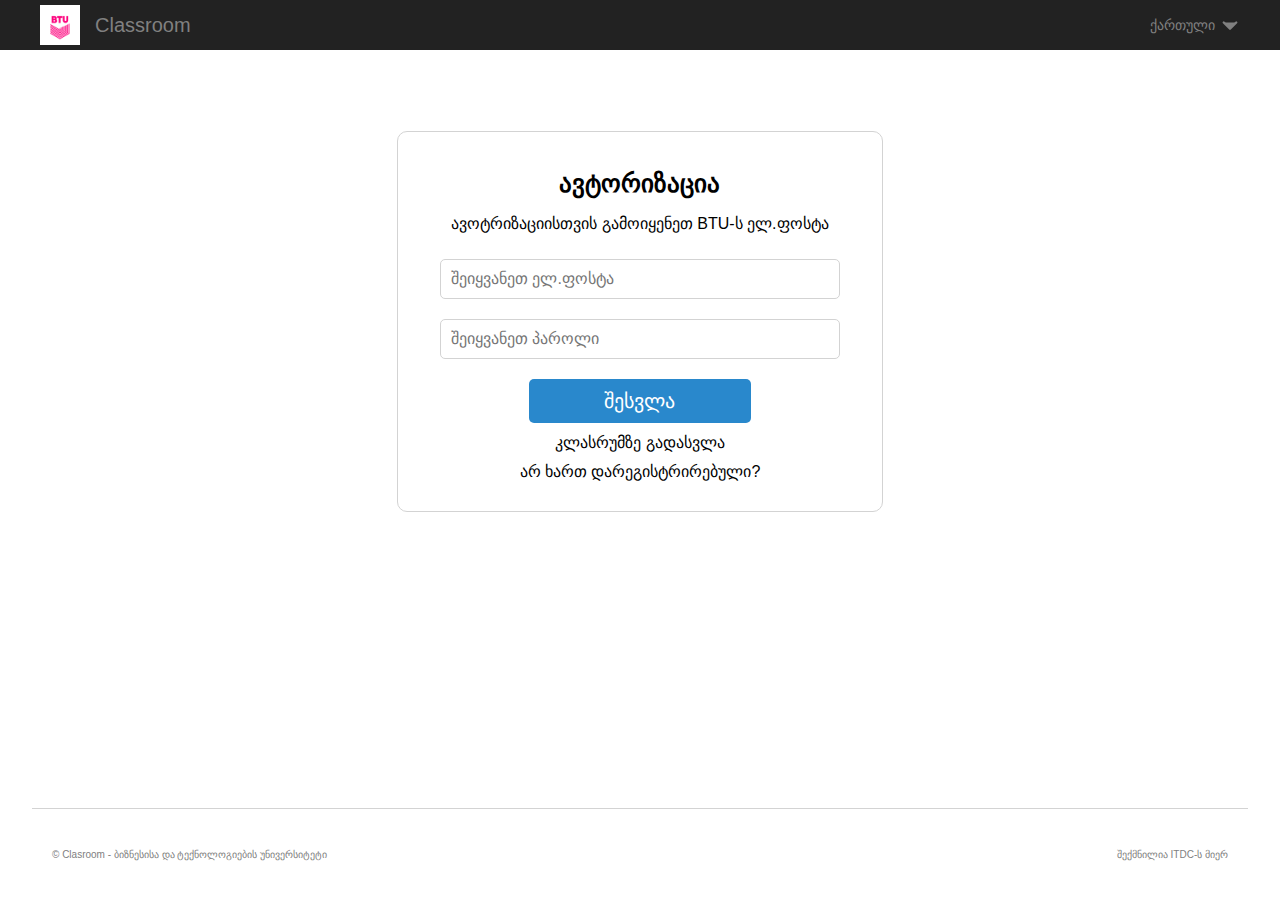
<file: login.html>
<!DOCTYPE html>
<html lang="en">
<head>
    <meta charset="UTF-8">
    <meta http-equiv="X-UA-Compatible" content="IE=edge">
    <meta name="viewport" content="width=device-width, initial-scale=1.0">
    <link rel="stylesheet" href="main.css">
    <title>Document</title>
</head>
<body>
    <div class="main-container">
        <div>
            <header>
                <nav id="nav">
                    <div class="left-nav-full">
                        <a class="left-nav" href="index.html">
                            <img
                            src="images/btu logo_202103171612.png"
                            alt="Logo of BTU"
                            class="BTU-LOGO"
                            width="40px"
                            />
                            <p>Classroom</p>
                        </a>
                        <div class="hamburger-menu" id="burger" onclick="menu()">
                            <svg xmlns="http://www.w3.org/2000/svg" width="40" height="40" fill="white" viewBox="0 0 256 256"><rect width="256" height="256" fill="none"></rect><line x1="40" y1="128" x2="216" y2="128" stroke="white" stroke-linecap="round" stroke-linejoin="round" stroke-width="16"></line><line x1="40" y1="64" x2="216" y2="64" stroke="white" stroke-linecap="round" stroke-linejoin="round" stroke-width="16"></line><line x1="40" y1="192" x2="216" y2="192" stroke="white" stroke-linecap="round" stroke-linejoin="round" stroke-width="16"></line></svg>
                        </div>
                    </div>

                    <div class="right-nav" id="right-nav">
                        <div class="right-nav-language">
                            <span class="langugae-span">ქართული</span>
                            <svg
                                class="caret-down"
                                xmlns="http://www.w3.org/2000/svg"
                                width="20"
                                height="20"
                                fill="#000000"
                                viewBox="0 0 256 256"
                            >
                                <rect width="25" height="25" fill="none"></rect>
                                <polyline
                                    points="208 96 128 176 48 96"
                                    fill="gray"
                                    stroke="gray"
                                    stroke-linecap="round"
                                    stroke-linejoin="round"
                                    stroke-width="30"
                                ></polyline>
                            </svg>
                        </div>
                    </div>

                </nav>
            </header>
            <main class="login-register-main">
                <div class="authenticate-outer">
                    <div class="authenticate-inner-1">
                        <h1>ავტორიზაცია</h1>
                        <p>ავოტრიზაციისთვის გამოიყენეთ BTU-ს ელ.ფოსტა</p>
                    </div>
                    <div class="authenticate-inner-2">
                        <form>
                            <input type="email" placeholder="შეიყვანეთ ელ.ფოსტა" required/>
                            <input type="password" placeholder="შეიყვანეთ პაროლი" required/>
                        </form>
                    </div>

                    <div class="authenticate-inner-3">
                        <button type="submit">შესვლა</button>
                        <a href="index.html">კლასრუმზე გადასვლა</a>
                        <a href="register.html">არ ხართ დარეგისტრირებული?</a>
                    </div>
                </div>
            </main>
        </div>

        <footer>
            <div>
                <small>&#169 Clasroom - ბიზნესისა და ტექნოლოგიების უნივერსიტეტი</small>
                <small>შექმნილია ITDC-ს მიერ</small>
            </div>
        </footer>
    </div>

    <script src="app.js"></script>
</body>
</html>
</file>
<file: main.css>
* {
    box-sizing: border-box;
}

body{
    font-family: sans-serif;
    margin: 0;
    padding: 0;
    height: 100%;
}

html {
    height: 100%;
}

.main-container {
    height: 100%;
    display: flex;
    flex-direction: column;
    justify-content: space-between;
}

/* navbar */

header {
    background-color: #222222;
    padding: 5px 40px;
}

nav {
    width: 100%;
    display: flex;
    justify-content: space-between;
    align-items: center;
}

.hamburger-menu {
    display: none;
}

.left-nav-full {
    display: flex;
    justify-content: space-between;
    align-items: center;
}

.left-nav {
    text-decoration: none;
    display: flex;
    align-items: center;
    gap: 15px;
    font-size: 20px;
    color: gray;
    transition: 0.5s ease-in-out;
}

.left-nav p {
    margin: 0;
}

.left-nav:hover {
    color: white;
    cursor: pointer;
}

.right-nav {
    display: flex;
    align-items: center;
    gap: 25px;
    width: max-content;
}

.right-nav-price,
.right-nav-message {
    display: flex;
    align-items: center;
    gap: 2px;
    cursor: pointer;
}

.price-span,
.message-span {
    color: white;
    font-size: 11px;
    background-color: green;
    border-radius: 30px;
    padding: 3px 10px;
    font-weight: bold;
    cursor: pointer;
}

.right-nav-price:hover svg polyline {
    stroke: white !important;
}

.message-span {
    background-color: brown;
}

.right-nav-message:hover svg path {
    fill: white;
}

.name-span,
.langugae-span {
    color: gray;
    font-size: 14px;
}

.name-span:hover {
    color: white;
    cursor: pointer;
}

.right-nav-shutdown {
    display: flex;
    align-items: center;
    font-size: 20px;
    color: gray
}

.right-nav-shutdown a {
    text-decoration: none;
    color: gray;
    display: block;
}
.right-nav-shutdown i:hover {
    color: white;
    cursor: pointer;
}

.right-nav-language {
    display: flex;
    align-items: center;
    gap: 5px;
}

.right-nav-language:hover span,
.right-nav-langugae:hover i,
.right-nav-language i:hover,
.right-nav-language:hover span,
.right-nav-language:hover {
    color: white;
    cursor: pointer;
}

.right-nav-language i {
    font-size: 20px;
    color: gray;
}

.popup, .popup-register {
    position: absolute;
    flex-direction: column;
    top: 100px;
    left: 50%;
    transform: translate(-50%);
    width: 550px;
    height: 200px;
    display: flex;
    align-items: flex-start;
    gap: 20px;
    padding: 10px;
    background-color: white;
    box-shadow: 0 0 15px black;
    z-index: 2;
    border-radius: 10px;
    opacity: 1;
}

.popup-register {
    height: max-content
}

.popupInner {
    display: flex;
    justify-content: space-between;
    width: 100%;
    align-items: flex-start;
}

.overlay {
    position: fixed;
    top: 0;
    z-index: 1;
    width: 100vw;
    height: 100vh;
    background-color: black;
    background-color: rgba(0, 0, 0, 0.35);
}

.cancel {
    position: relative;
    cursor: pointer;
    background-color: brown;
    padding: 7.5px;
    text-align: center;
    font-weight: bold;
    font-size: 15px;
    color: white;
    border-radius: 3px;
    z-index: 1;
}

.popup-message, .popup-message-register {
    border-bottom: 1px solid lightgray;
    width: 100%;
    padding-bottom: 10px;
}

.popup-message-register {
    text-align: center;
    width: 80%;
    margin: 20px auto;
    padding-bottom: 20px;
}

.popup-button1 {
    background-color: #46bfe4;
    padding: 10px 15px;
    color: white;
    position: relative;
    z-index: 1;
    display: block;
    top: 0;
    left: 50%;
    transform: translate(-50%);
    font-weight: bold;
    font-size: 16px;
    border: none;
    border-radius: 5px;
    cursor: pointer;
}

.popup-button1:hover {
    background-color: #31b0d5;
}

.cancel:hover {
    background-color: black;
}

/* main page */

main {
    position: relative;
    top: 20px;
    width: 95%;
    margin: 0 auto;
    display: flex;
    gap: 30px;
}

.main-left {
    width: 25%;
}

.main-left-1 {
    background-color: #f5f5f5;
    padding: 10px 10px;
    margin-bottom: 10px;
    border-radius: 5px;
    border: 1px solid gray;
    font-size: 14px;
    font-weight: lighter;
}

.left-section table {
    width: 100%;
    margin-bottom: 10px;
}

.left-section td {
    border: 1px solid lightgray;
    border-bottom: none;
    padding: 10px 15px;
    text-align: left;
    font-size: 14px;
}

.left-section th {
    font-size: 12px;
    color: gray;
    font-weight: bold;
    text-align: left;
    margin: 5px 10px;
    display: block;
}

.left-section a {
    text-decoration: none;
    color: #2988cc;
    margin: 0;
    width: 100%;
    display: block;
}

.left-section .td-red {
    color: brown;
}

.left-section tr:hover {
    background-color: #f5f5f5;
    cursor: pointer;
}

.main-right {
    width: 75%;
}

.main-right h1 {
    border-bottom: 1px solid lightgray;
    padding-bottom: 10px;
    margin: 0;
    font-size: 25px;
}

.main-right table {
    margin-top: 25px;
    border: 1px solid lightgray;
    width: 100%;
    text-align: left;
    font-size: 14px;
}

.main-right td,
.main-right th {
    border: 1px solid lightgray;
    border-bottom: none;
    padding: 10px;
}

.bull {
    color: green;
    font-size: 40px;
    padding: 0 10px !important;
    text-align: center;
}

.main-right tr:nth-child(even) {
    background-color: #f5f5f5;
}

.course {
    color: #2988cc;
    cursor: pointer;
}

.hoverable:hover {
    background-color: #f5f5f5;
}
/* footer */

footer {
    width: 95%;
    position:relative;
    margin: 0 auto;
    margin-top: 50px;
    padding: 40px 20px;
    border-top: 1px solid lightgray;
    color: gray;
    font-size: 12px;
}

footer div {
    display: flex;
    justify-content: space-between;
    align-items: center;
    
}


/* responsive for არჩეული კურსები */

@media only screen and (max-width: 990px) {
    main {
        flex-direction: column;
    }

    .main-left {
        width: 95%;
        margin: 0 auto;
    }

    .main-right {
        width: 100%;
    }

    .main-right td,
    .main-right th {
        overflow: hidden;
        font-size: 12px;
    }

    .main-right th:nth-child(2) {
        width: 20%;
    }

    .main-right th:nth-child(3) {
        width: 30%;
    }

    .main-right th:nth-child(5) {
        width: 15%;
    }

    .main-right div:first-child {
        width: 100%;
    }

    .main-right table {
        table-layout: fixed;
        width: 100%;
    }

    .bull {
        font-size: 40px !important;
    }

    nav {
        display: flex;
    }

    .column-nav {
        height: max-content;
        flex-direction: column;
        align-items: flex-start;
    }

    .right-nav {
        display: none;
    }

    .visible {
        display: flex;
        flex-direction: column;
        align-items: flex-start;
        gap: 15px;
        margin-top: 25px;
        margin-bottom: 15px;
    }

    .left-nav-full {
        width: 100%;
    }

    .hamburger-menu {
        display: block;
    }

    .hamburger-menu:hover {
        cursor: pointer;
    }

    .right-nav-language {
        order: -1;
    }

    .popup {
        width: 80%;
    }
}

/* main informatino/my courses page */

.main-info-links {
    margin-top: 25px;
    border-bottom: 1px solid lightgray;
    display: flex;
    gap: 20px;
}

.main-info-links a {
    text-decoration: none;
    color: #2988cc;
    padding: 10px;
    font-size: 14px;
    display: block;
}

.main-info-links a:not(:first-child):hover {
    background-color: rgb(243, 242, 242);
    z-index: 1;
    border-top-left-radius: 5px;
    border-top-right-radius: 5px;
    cursor: pointer;
}

.main-info-links:hover {
    cursor: pointer;
}

.main-info-links a:first-child {
    height: 100%;
    border: 1px solid lightgray;
    border-bottom: 1px solid white;
    z-index: 1;
    border-top-left-radius: 5px;
    border-top-right-radius: 5px;
    font-weight: bold;
    box-shadow: 0px 5px white;
}

.courses-status {
    display: flex;
    gap: 10px;
}

.courses-status p:first-child {
    color: green;
    display: flex;
    align-items: center;
    gap: 3px;
}

.courses-status p:nth-child(2) {
    color: #c09853;
    display: flex;
    align-items: center;
    gap: 3px;
}

.courses-status p:last-child {
    color: brown;
    display: flex;
    align-items: center;
    gap: 3px;
}

.little-rectangle span,
.red span {
    width: 10px;
    height: 15px;
    display: block;
    border-radius: 3px;
    background-color: gray;
}

.red span {
    background-color: brown;
}

.status {
    text-align: center;
    color: brown;
    font-size: 20px !important;
}

.yellow i {
    color: #c09853;
}

.main-page-content-table td,
.main-page-content-table th {
    font-size: 12px;
}

/* responsive for main information */

@media only screen and (max-width: 990px) {
    .main-page-content-table th:nth-child(5),
    .main-page-content-table th:nth-child(6),
    .main-page-content-table th:nth-child(7) {
        width: 5%;
    }

    .main-page-content-table th:nth-child(1),
    .main-page-content-table th:nth-child(2) {
        width: 10%;
    }

    .main-page-content-table th:nth-child(4) {
        width: 10%;
    }

    .main-page-content-table th:nth-child(3) {
        width: 15%;
    }
}

@media only screen and (max-width: 500px) {
    .main-page-content-table td,
    .main-page-content-table th {
        font-size: 10px;
    }

    .status {
        font-size: 10px !important;
    }

    .little-rectangle span,
    .red span {
        width: 5px;
        height: 10px;
        border-radius: 1px;
    }

    .courses-status,
    .main-info-links {
        flex-direction: column;
    }

    .main-info-links a:first-child {
        width: max-content;
    }

    footer div {
        flex-direction: column;
        gap: 30px;
    }
}

/* my programs page */

.main-right h2 {
    border-bottom: 1px solid lightgray;
    padding: 10px 0;
}

.main-right p {
    font-size: 14px;
}

.general-span {
    font-weight: bold;
}

.general-span-div {
    display: flex;
    width: 80%;
    justify-content: space-between;
    align-items: center;
    margin-bottom: 15px;
}

.general-span-div-inner {
    text-align: left;
    background-color: rgb(233, 233, 233);
    width: 80%;
    padding: 10px 15px;
    border-radius: 5px;
    border: 1px solid lightgray;
    font-size: 14px;
}

.general-span-div-inner:first-child {
    margin-bottom: 10px;
}

.general-span-form {
    text-align: left;
}

.general-span-div-inner:hover {
    cursor: not-allowed;
}

.additional-div-outer {
    width: 80%;
}

.additional-div {
    display: flex;
    justify-content: space-between;
    align-items: center;
    margin-bottom: 15px;
}

.additional-div select {
    width: 80%;
    text-align: left;
    padding: 10px 15px;
    font-size: 14px;
    border-radius: 5px;
    background-color: white;
}

.submit-faculteti-program {
    padding: 10px 15px;
    color: white;
    background-color: #2988cc;
    border: none;
    border-radius: 5px;
    font-weight: bold;
}

.submit-faculteti-program:hover {
    cursor: pointer;
    background-color: #237ab8;
}

/* responsive for my programs page */

@media only screen and (max-width: 990px) {
    .general-span-div,
    .additional-div {
        flex-direction: column;
        align-items: flex-start;
        gap: 10px;
    }

    .general-span-div,
    .additional-div-outer {
        width: 100%;
    }

    .general-span-div-inner,
    .additional-div select {
        width: 100%;
    }
}


/* განცხადებების გვერდი */

.hoverable-yellow td {
    background-color: #faf2cc;
    text-align: center;
}

.statements-flex {
    display: flex;
    width: 100%;
    justify-content: space-between;
    margin-bottom: 20px;
    border-bottom: 1px solid lightgray;
    padding: 5px 0;
    align-items: center;
}

.statements-flex h1 {
    border: none;
}

.statements-flex button {
    padding: 7.5px 10px;
    border-radius: 2.5px;
    border: none;
    outline: none;
    background-color: #5cb85c;
    color: white;
}

.statements-flex button:hover {
    cursor: pointer;
    background-color: #58ad58
}

#semesters {
    padding: 7.5px 15px;
    font-size: 14px;
    background-color: #ebebeb;
    background-color: transparent;
    border-radius: 5px;
    border: 1px solid lightgray;
    outline: none;
    
}

#semesters:hover {
    cursor: pointer;
    background-color: lightgray;
}

#semesters option {
    background-color: white;
}

.left-section-1 table tr:first-child:hover,
.left-section-2 table tr:first-child:hover,
.left-section-3 table tr:first-child:hover    {
    background-color: transparent;
    cursor:default;
}

/* responsive for განცხადებების გვერდი */ 
@media only screen and (max-width: 500px) {
    .statements-flex {
        flex-direction: column;
        gap: 10px;
        padding: 20px 0
    }

    #semesters {
        width: 100%;
        padding: 10px 5px;
    }

    footer {
        text-align: center;
    }
}


/* კონტაქტის გვერდი */

.main-right-contact-flex {
    display: flex;
    justify-content: space-between;
    gap: 50px;
    align-items: flex-start;
}

.main-right-contact-flex h1 {
    padding-bottom: 20px;
}



.main-right-contact-flex-2 h2 {
    margin-top: 0;
    padding-top: 0;
    padding-bottom: 20px;
}


.contact-first-container {
    display: flex;
    gap: 20px;
    align-items: center;
    justify-content: space-between;
    border-bottom: 1px solid lightgray;
    padding: 40px 0;
}

.contact-second-container {
    padding: 40px 0;
    border-bottom: 1px solid lightgray;
}

.contact-third-container {
    padding: 40px 0;
    font-size: 30px;
    text-align: center;
}


.contact-third-container i {
    border: 2px solid black;
    border-radius: 50%;
    padding: 5px;
}

.contact-third-container i:hover {
    cursor:pointer;
    color: #cb007c;
    border: 2px solid #cb007c;
}

.contact-first-container-inner-2,
.contact-first-container-inner-4,
.contact-second-container-inner-2 {
    display: flex;
    align-items: center;
    gap: 5px;
    font-size: 25px;
}



.contact-first-container-inner-2 i,
.contact-first-container-inner-4 i,
.contact-second-container-inner-2 i{
    color: #cb007c;
}

.main-right-contact-flex-2-inner-1 input {
    padding: 10px 15px;
    outline:none;
    border: 1px solid lightgray;    
    font-size: 18px;
    width: 50%;
}

.main-right-contact-flex-2-inner-2 {
    display: flex;
    gap: 10px;
    width: 100%;
}

.main-right-contact-flex-2-inner-1 input:nth-child(3), .third {
    width: 100% !important;
    margin: 20px 0;
}

.main-right-contact-flex-2 textarea{
    width: 100%;
    height: 200px;
    border: 1px solid lightgray;
    outline: none;
    font-size: 18px;
    resize: none;
    padding: 10px 15px
}

.contact-send-div {
    display: flex;
    justify-content: flex-end;
}

.main-right-contact-flex-2 button {
    font-size: 18px;
    border: none;
    background-color: #0000b5;
    color: white;
    padding: 10px 20px;
    border-radius: 5px;
    position:relative;
    margin-top: 20px;
    transition: background-color .25s ease-in-out
}

.main-right-contact-flex-2 button:hover {
    cursor: pointer;
    background-color: gray;
}

.main-right-contact-flex-2 h2{
    margin-top: 0;
}


/* responsive for contact page */

@media only screen and (max-width: 990px) {
    .main-right-contact-flex{
        flex-direction: column;
    }

    .main-right-contact-flex h1,
    .main-right-contact-flex h2 {
        text-align: center;
    }

    .contact-send-div {
        justify-content: center;
    }

    .main-right-contact-flex-2 {
        width: 90%;
        margin: 0 auto;
    }
}


@media only screen and (max-width: 500px) {
    .contact-first-container {
        flex-direction: column;
        justify-content: center;
        text-align: center;
    }

    .contact-first-container div:first-child {
        width: 50%;
    }

    .contact-second-container-inner-2 {
        justify-content: center;
    }

    .contact-second-container {
        padding: 30px 20px;
    }

    .main-right-contact-flex-2-inner-2 {
        flex-direction: column;
    }

    .main-right-contact-flex-2-inner-2 input {
        width: 100%;
    }

    .main-right-contact-flex-2 {
        width: 90%;
        margin: 0 auto;
    }
}

@media only screen and (min-width: 1920px) {
    .main-right-contact-flex {
        flex-direction: column;
        align-items: center;
    }


    .main-right-contact-flex-2,
    .main-right-contact-flex-1 {
        width: 75%;
    }

    .contact-first-container {
        justify-content: flex-start;
        gap: 100px;
    }

    .contact-send-div {
        justify-content: center;
    }

    .contact-send-div button {
        font-size: 25px;
        padding: 15px 25px;
    }
}

/* login/register pages */

.login-register-main {
    position: relative;
}

.login-register-main h1 {
    font-size: 25px;
}

.authenticate-outer {
    margin: 5% auto;
    border: 1px solid lightgray;
    padding: 20px;
    border-radius: 10px;
    text-align: center;
    width: 40%;
}

.authenticate-outer-register {
    margin: 0 auto;
}

.passwords-flex, 
.name-date-flex,
.countr-city-flex {
    display: flex;
    justify-content: center;
    margin: 0 auto;
    align-items: center;
    width: 90%;
    gap: 20px;
}

.authenticate-inner-2 input {
    width: 90%;
    padding: 10px;
    font-size: 16px;
    outline: none;
    border: 1px solid lightgray;
    border-radius: 5px;
    margin: 10px 0;
}

.authenticate-inner-3 {
    margin: 10px 0;
    display: flex;
    flex-direction: column;
    gap: 10px;
}

.authenticate-inner-3 button {
    width: 50%;
    align-self: center;
    padding: 10px;
    background-color: #2988cc;
    color: white;
    font-size: 20px;
    border: none;
    border-radius: 5px;
}

.authenticate-inner-3 button:hover {
    cursor: pointer;
    background-color: #237ab8;
}

.authenticate-inner-3 a {
    text-decoration: none;
    color: black
}


/* login/register responsive */

@media only screen and (max-width: 990px) {

    .login-register-main {
        justify-self: center;
        align-self: center;
    }
    .authenticate-outer {
        width: 100% !important;
    }

    .passwords-flex {
        display: block;
        width: 100%
    }
}

@media only screen and (min-width: 1920px) {
    .authenticate-outer-register {
        margin: 10% auto;
    }
}

@media only screen and (min-width: 2560px) {
    .authenticate-outer-register {
        margin: 15% auto;
        width: 30%;
    }

    .authenticate-inner-1 h1 {
        font-size: 50px;
    }
    .authenticate-inner-1 p,
    .authenticate-inner-3 a,
    .authenticate-inner-3 button{
        font-size: 30px;
    }

    .authenticate-inner-2 input {
        font-size: 30px;
    }

    .BTU-LOGO {
        height: 100px;
        width: 100px;
    }

    .right-nav-language span,
    .right-nav-language i,
    .left-nav p{
        font-size: 35px;
    }

    footer {
        font-size: 35px;
    }

}
</file>
